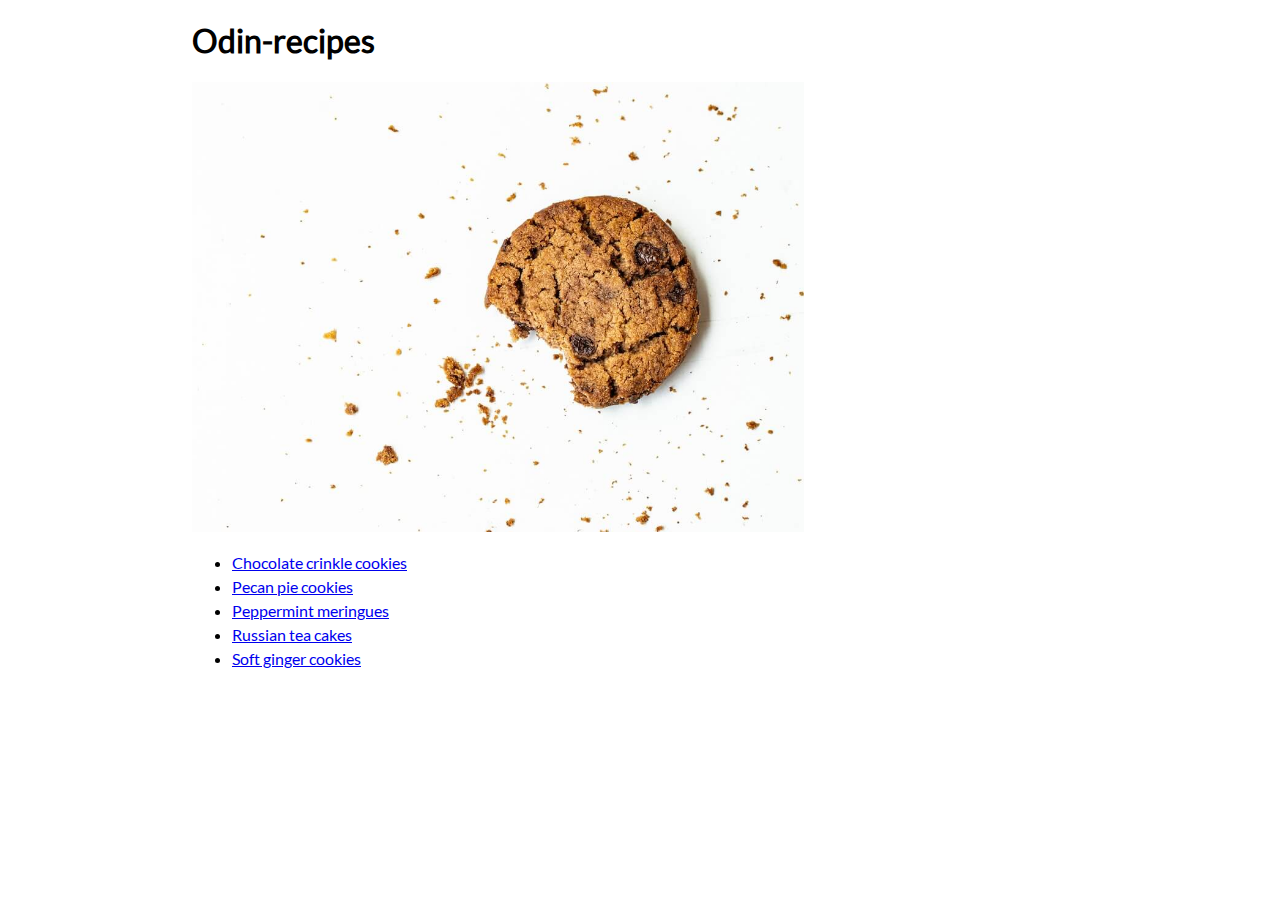
<file: index.html>
<!DOCTYPE html>
<html lang="en">

<head>
    <meta charset="UTF-8">
    <meta name="viewport" content="width=device-width, initial-scale=1.0">
    <link rel="icon" type="image/x-icon" href="./images/cookies.svg">
    <link rel="stylesheet" href="./style.css">
    <title>odin-recipes</title>
</head>

<body>
    <div class="wrapper">
        <h1>Odin-recipes</h1>
        <img src="./images/cookies.jpg" alt="cookies">
        <ul>
            <li><a href="./recipes/chocolate_crinkle_cookies.html">Chocolate crinkle cookies</a></li>
            <li><a href="./recipes/pecan_pie_cookies.html">Pecan pie cookies</a></li>
            <li><a href="./recipes/peppermint_meringues.html">Peppermint meringues</a></li>
            <li><a href="./recipes/russian_tea_cakes.html">Russian tea cakes</a></li>
            <li><a href="./recipes/soft_ginger_cookies.html">Soft ginger cookies</a></li>
        </ul>
    </div>
</body>

</html>
</file>
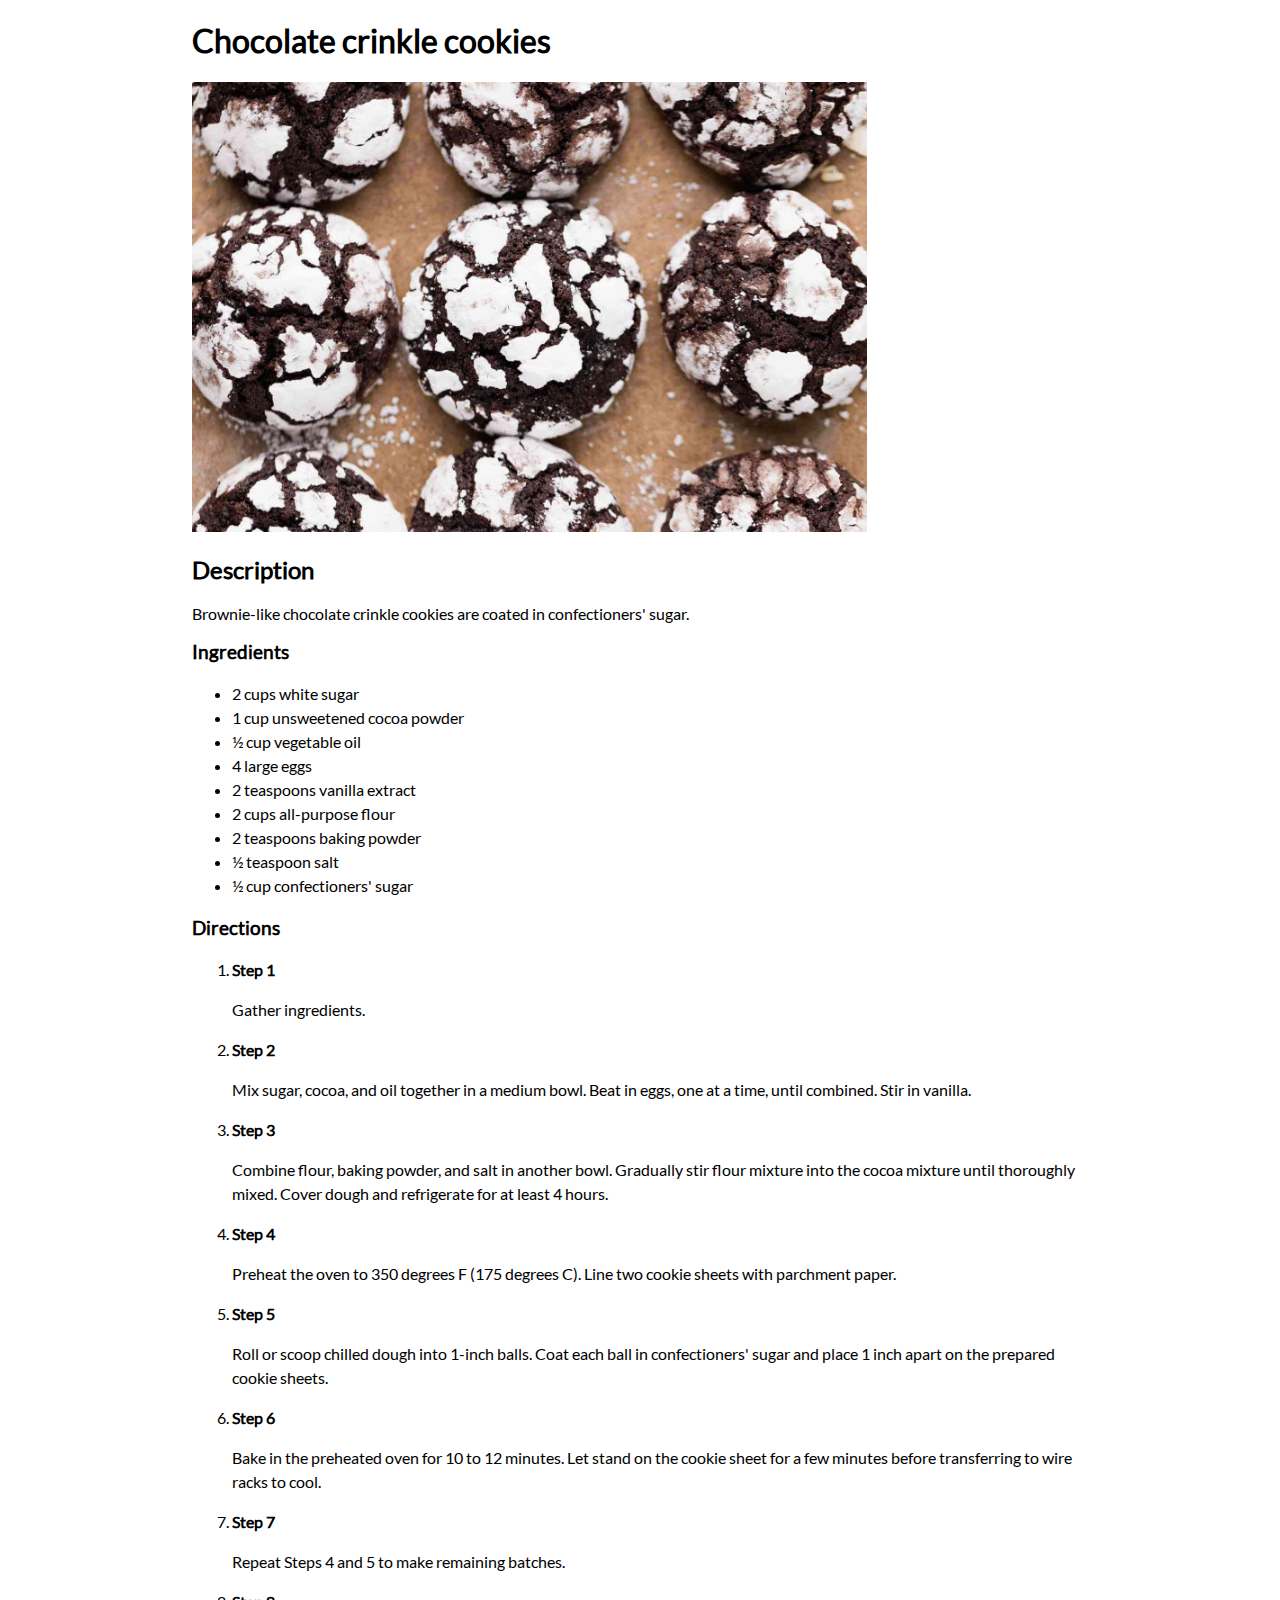
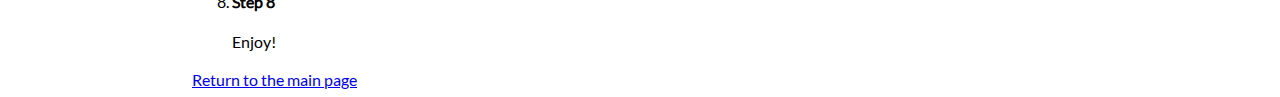
<file: recipes/chocolate_crinkle_cookies.html>
<!DOCTYPE html>
<html lang="en">

<head>
    <meta charset="UTF-8">
    <meta name="viewport" content="width=device-width, initial-scale=1.0">
    <link rel="icon" type="image/x-icon" href="../images/cookies.svg">
    <link rel="stylesheet" href="../style.css">
    <title>Chocolate crinkle cookies</title>
</head>

<body>
    <div class="wrapper">
        <h1>Chocolate crinkle cookies</h1>
        <img src="../images/chocolate_crinkle_cookies.jpg" alt="chocolate crinkle cookies">
        <h2>Description</h2>
        <p>Brownie-like chocolate crinkle cookies are coated in confectioners' sugar.
        </p>
        <h3>Ingredients</h3>
        <ul>
            <li>2 cups white sugar</li>
            <li>1 cup unsweetened cocoa powder</li>
            <li>½ cup vegetable oil</li>
            <li>4 large eggs</li>
            <li>2 teaspoons vanilla extract</li>
            <li>2 cups all-purpose flour</li>
            <li>2 teaspoons baking powder</li>
            <li>½ teaspoon salt</li>
            <li>½ cup confectioners' sugar</li>
        </ul>
        <h3>Directions</h3>
        <ol>
            <li>
                <strong>Step 1</strong>
                <p>Gather ingredients.
                </p>
            </li>
            <li>
                <strong>Step 2</strong>
                <p>Mix sugar, cocoa, and oil together in a medium bowl. Beat in eggs, one at a time, until combined.
                    Stir in
                    vanilla.
                </p>
            </li>
            <li>
                <strong>Step 3</strong>
                <p>Combine flour, baking powder, and salt in another bowl. Gradually stir flour mixture into the cocoa
                    mixture until thoroughly mixed. Cover dough and refrigerate for at least 4 hours.
                </p>
            </li>
            <li>
                <strong>Step 4</strong>
                <p>Preheat the oven to 350 degrees F (175 degrees C). Line two cookie sheets with parchment paper.
                </p>
            </li>
            <li>
                <strong>Step 5</strong>
                <p>Roll or scoop chilled dough into 1-inch balls. Coat each ball in confectioners' sugar and place 1
                    inch
                    apart on the prepared cookie sheets.
                </p>
            </li>
            <li>
                <strong>Step 6</strong>
                <p>Bake in the preheated oven for 10 to 12 minutes. Let stand on the cookie sheet for a few minutes
                    before
                    transferring to wire racks to cool.
                </p>
            </li>
            <li>
                <strong>Step 7</strong>
                <p>Repeat Steps 4 and 5 to make remaining batches.
                </p>
            </li>
            <li>
                <strong>Step 8</strong>
                <p>Enjoy!
                </p>
            </li>
        </ol>
        <a href="../index.html">Return to the main page</a>
    </div>

</body>

</html>
</file>
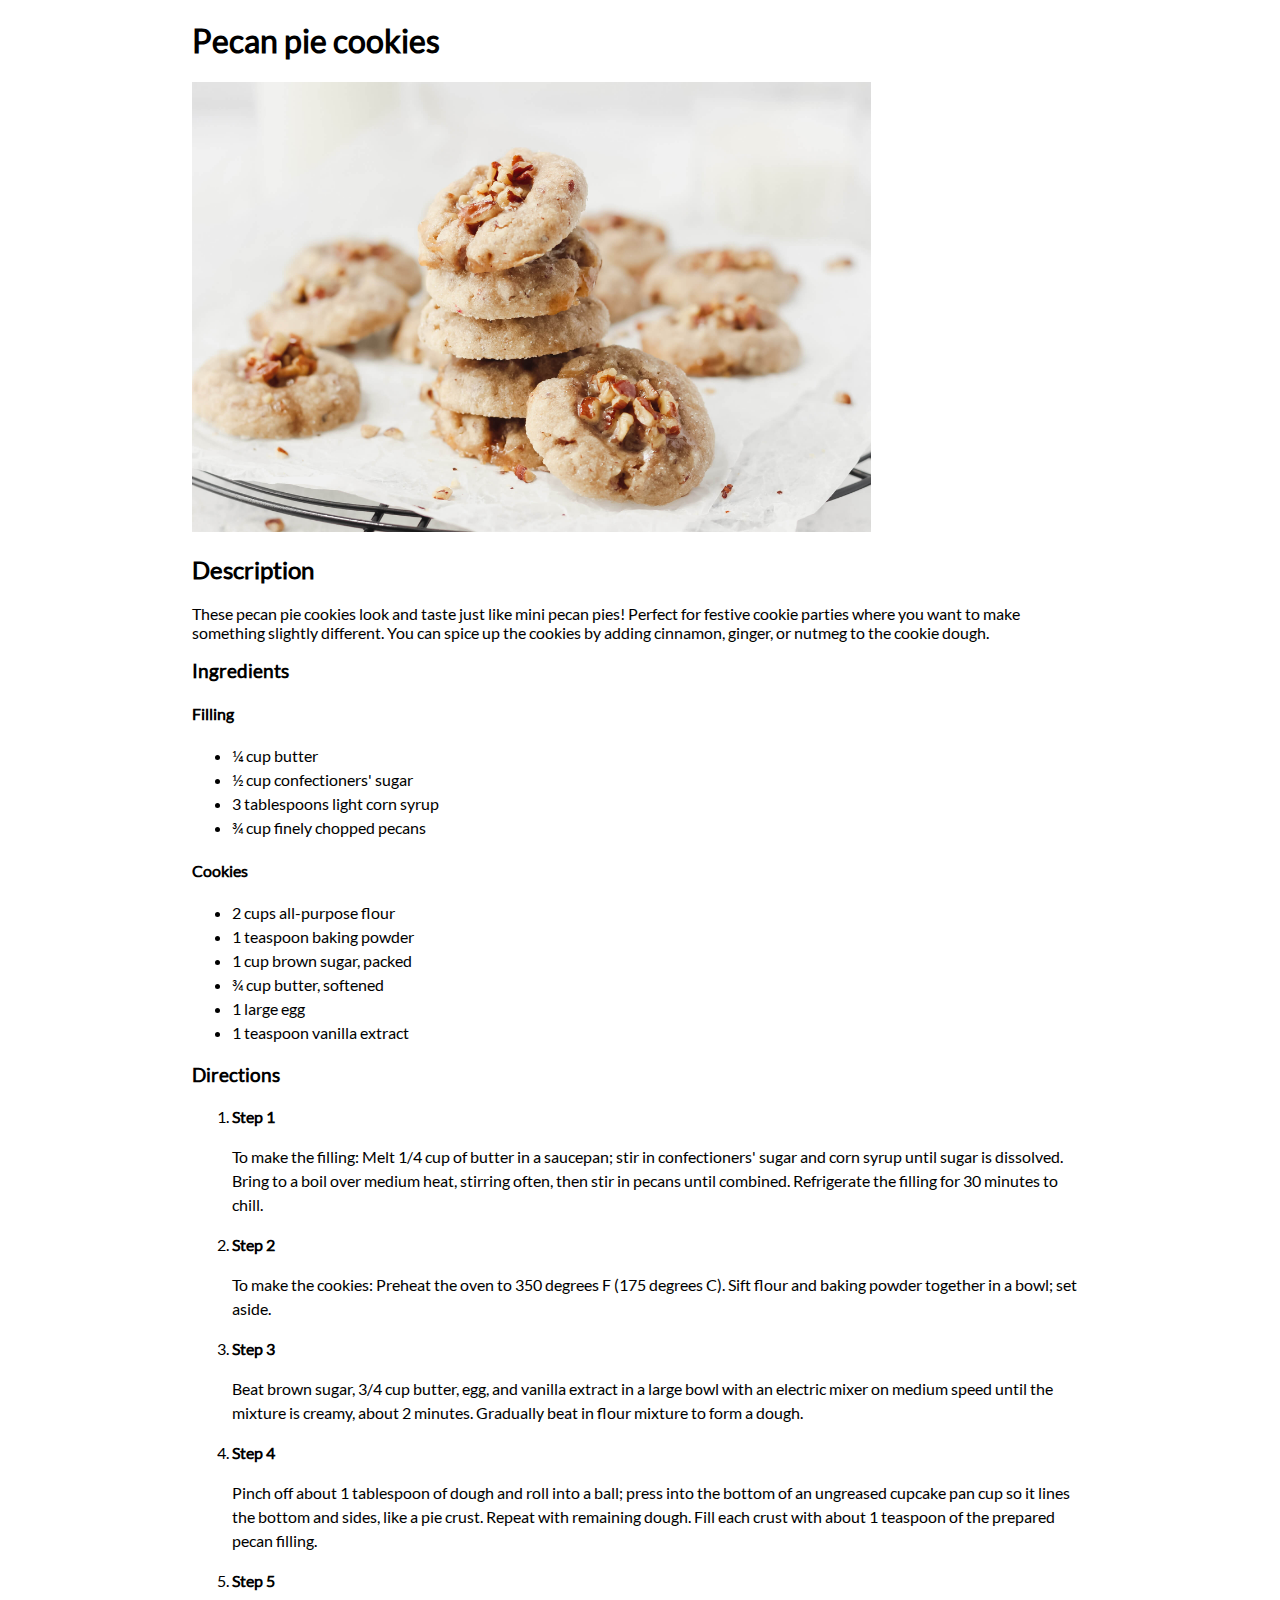
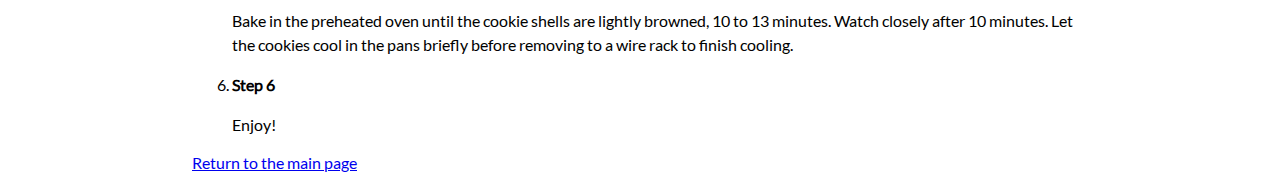
<file: recipes/pecan_pie_cookies.html>
<!DOCTYPE html>
<html lang="en">

<head>
    <meta charset="UTF-8">
    <meta name="viewport" content="width=device-width, initial-scale=1.0">
    <link rel="icon" type="image/x-icon" href="../images/cookies.svg">
    <link rel="stylesheet" href="../style.css">
    <title>Pecan pie cookies</title>
</head>

<body>
    <div class="wrapper">
        <h1>Pecan pie cookies</h1>
        <img src="../images/pecan_pie_cookies.jpg" alt="pecan pie cookies">
        <h2>Description</h2>
        <p>These pecan pie cookies look and taste just like mini pecan pies! Perfect for festive cookie parties where
            you
            want to make something slightly different. You can spice up the cookies by adding cinnamon, ginger, or
            nutmeg to
            the cookie dough.
        </p>
        <h3>Ingredients</h3>
        <h4>Filling</h4>
        <ul>
            <li>¼ cup butter</li>
            <li>½ cup confectioners' sugar</li>
            <li>3 tablespoons light corn syrup</li>
            <li>¾ cup finely chopped pecans</li>
        </ul>
        <h4>Cookies</h4>
        <ul>
            <li>2 cups all-purpose flour</li>
            <li>1 teaspoon baking powder</li>
            <li>1 cup brown sugar, packed</li>
            <li>¾ cup butter, softened</li>
            <li>1 large egg</li>
            <li>1 teaspoon vanilla extract</li>
        </ul>
        <h3>Directions</h3>
        <ol>
            <li>
                <strong>Step 1</strong>
                <p>To make the filling: Melt 1/4 cup of butter in a saucepan; stir in confectioners' sugar and corn
                    syrup
                    until sugar is dissolved. Bring to a boil over medium heat, stirring often, then stir in pecans
                    until
                    combined. Refrigerate the filling for 30 minutes to chill.
                </p>
            </li>
            <li>
                <strong>Step 2</strong>
                <p>To make the cookies: Preheat the oven to 350 degrees F (175 degrees C). Sift flour and baking powder
                    together in a bowl; set aside.
                </p>
            </li>
            <li>
                <strong>Step 3</strong>
                <p>Beat brown sugar, 3/4 cup butter, egg, and vanilla extract in a large bowl with an electric mixer on
                    medium speed until the mixture is creamy, about 2 minutes. Gradually beat in flour mixture to form a
                    dough.
                </p>
            </li>
            <li>
                <strong>Step 4</strong>
                <p>Pinch off about 1 tablespoon of dough and roll into a ball; press into the bottom of an ungreased
                    cupcake
                    pan cup so it lines the bottom and sides, like a pie crust. Repeat with remaining dough. Fill each
                    crust
                    with about 1 teaspoon of the prepared pecan filling.
                </p>
            </li>
            <li>
                <strong>Step 5</strong>
                <p>Bake in the preheated oven until the cookie shells are lightly browned, 10 to 13 minutes. Watch
                    closely
                    after 10 minutes. Let the cookies cool in the pans briefly before removing to a wire rack to finish
                    cooling.
                </p>
            </li>
            <li>
                <strong>Step 6</strong>
                <p>Enjoy!
                </p>
            </li>
        </ol>
        <a href="../index.html">Return to the main page</a>
    </div>

</body>

</html>
</file>
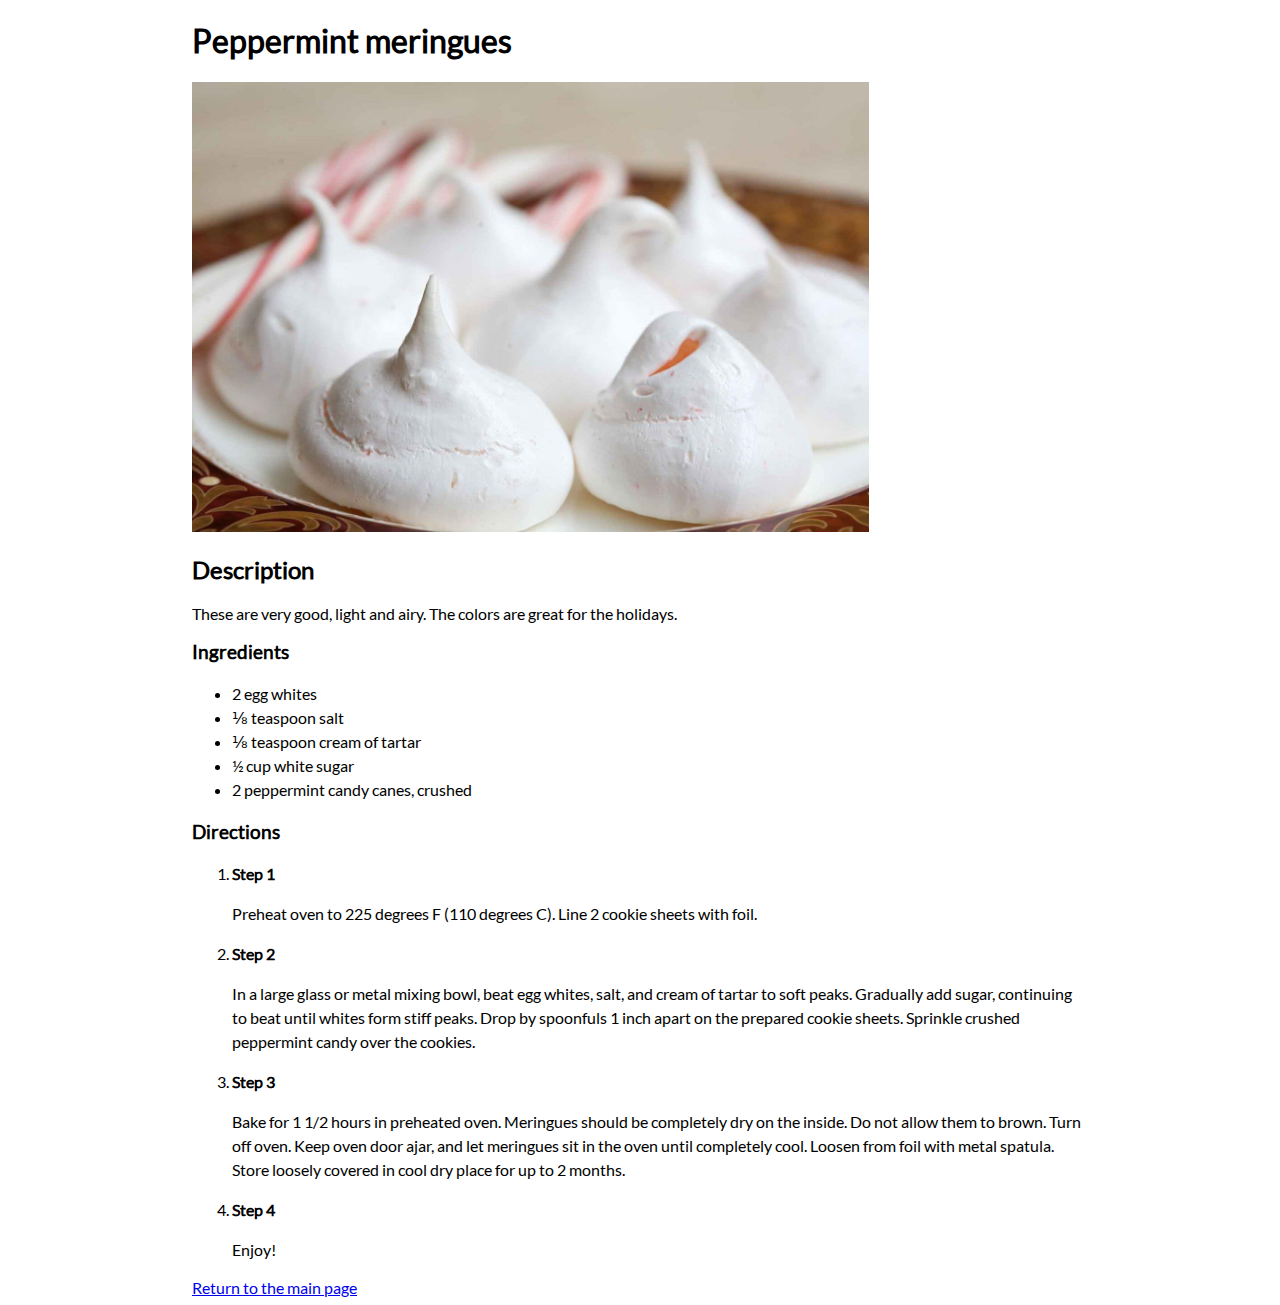
<file: recipes/peppermint_meringues.html>
<!DOCTYPE html>
<html lang="en">

<head>
    <meta charset="UTF-8">
    <meta name="viewport" content="width=device-width, initial-scale=1.0">
    <link rel="icon" type="image/x-icon" href="../images/cookies.svg">
    <link rel="stylesheet" href="../style.css">
    <title>Peppermint meringues</title>
</head>

<body>
    <div class="wrapper">
        <h1>Peppermint meringues</h1>
        <img src="../images/peppermint_meringues.jpg" alt="peppermint meringues">
        <h2>Description</h2>
        <p>
            These are very good, light and airy. The colors are great for the holidays.
        </p>
        <h3>Ingredients</h3>
        <ul>
            <li>2 egg whites</li>
            <li>⅛ teaspoon salt</li>
            <li>⅛ teaspoon cream of tartar</li>
            <li>½ cup white sugar</li>
            <li>2 peppermint candy canes, crushed</li>
        </ul>
        <h3>Directions</h3>
        <ol>
            <li>
                <strong>Step 1</strong>
                <p>Preheat oven to 225 degrees F (110 degrees C). Line 2 cookie sheets with foil.
                </p>
            </li>
            <li>
                <strong>Step 2</strong>
                <p>In a large glass or metal mixing bowl, beat egg whites, salt, and cream of tartar to soft peaks.
                    Gradually add sugar, continuing to beat until whites form stiff peaks. Drop by spoonfuls 1 inch
                    apart on the prepared cookie sheets. Sprinkle crushed peppermint candy over the cookies.
                </p>
            </li>
            <li>
                <strong>Step 3</strong>
                <p>Bake for 1 1/2 hours in preheated oven. Meringues should be completely dry on the inside. Do not
                    allow them to brown. Turn off oven. Keep oven door ajar, and let meringues sit in the oven until
                    completely cool. Loosen from foil with metal spatula. Store loosely covered in cool dry place for up
                    to 2 months.
                </p>
            </li>
            <li>
                <strong>Step 4</strong>
                <p>Enjoy!
                </p>
            </li>
        </ol>
        <a href="../index.html">Return to the main page</a>
    </div>
</body>

</html>
</file>
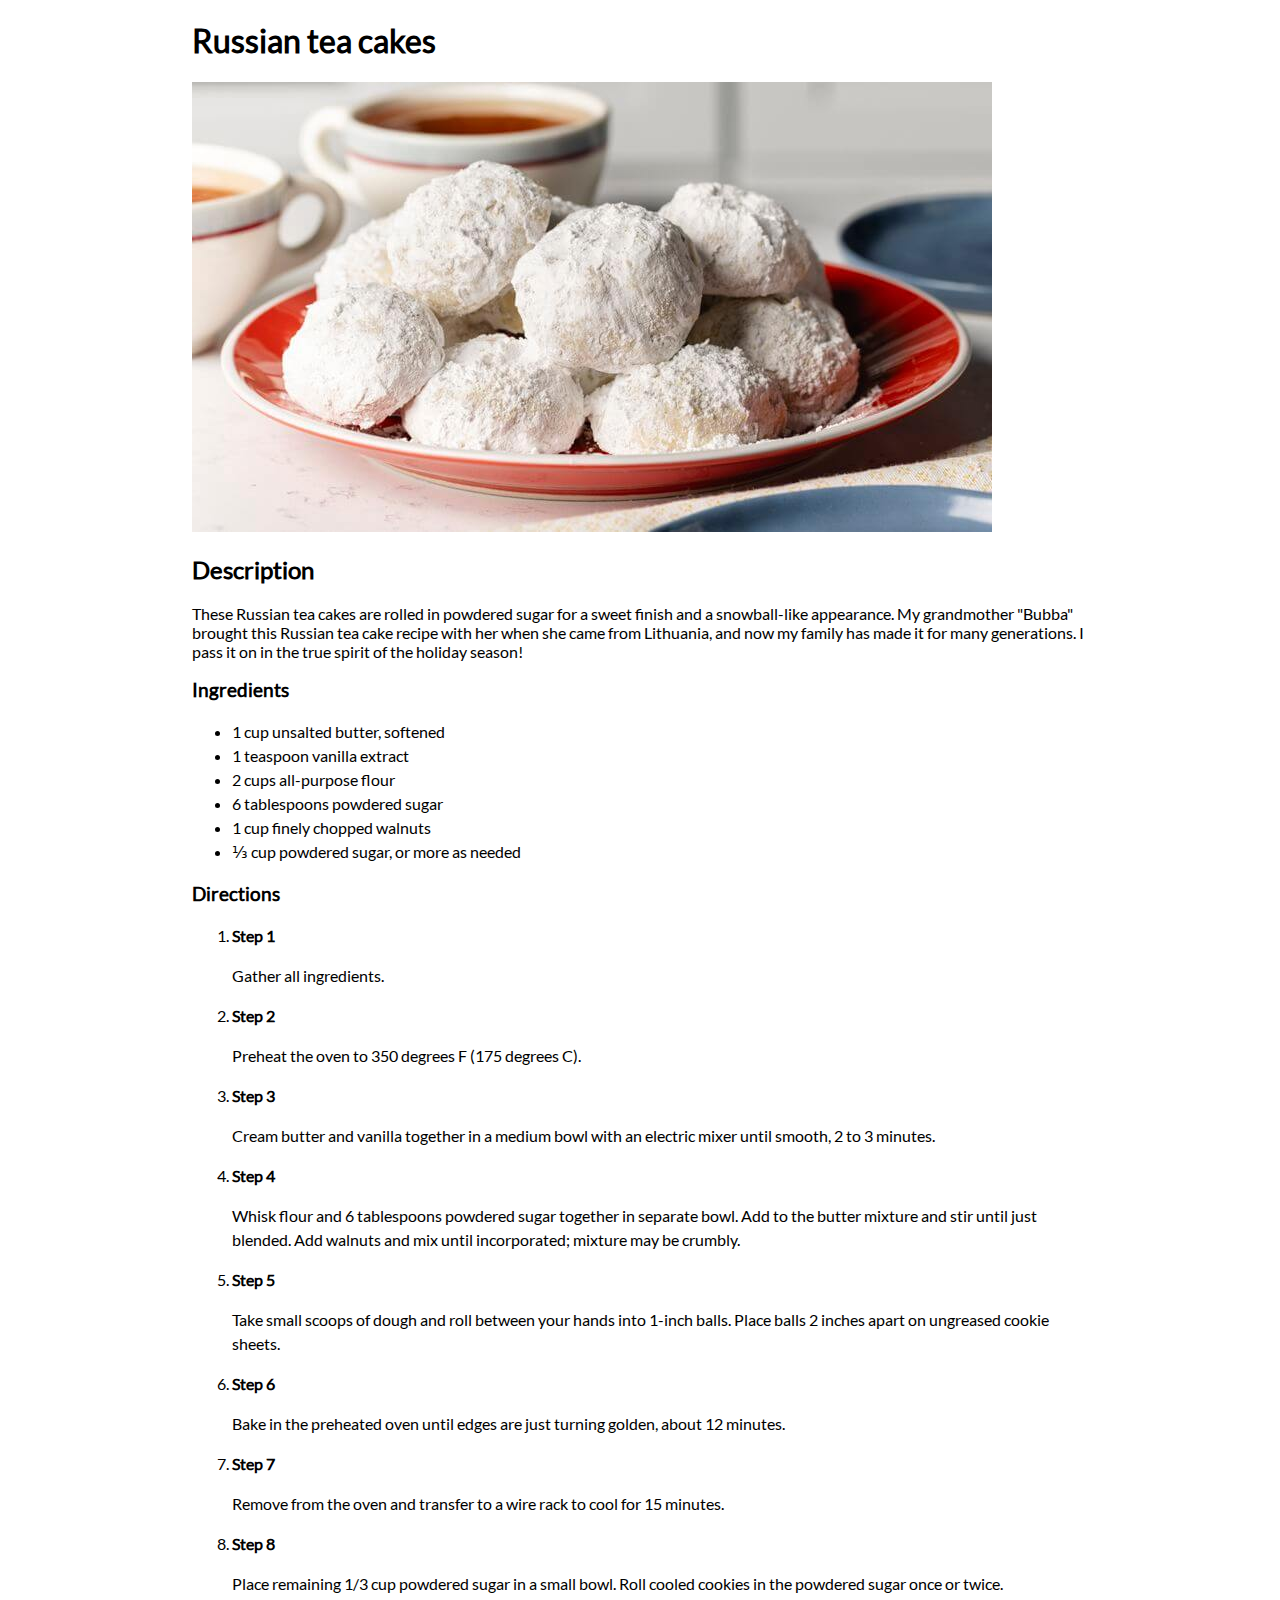
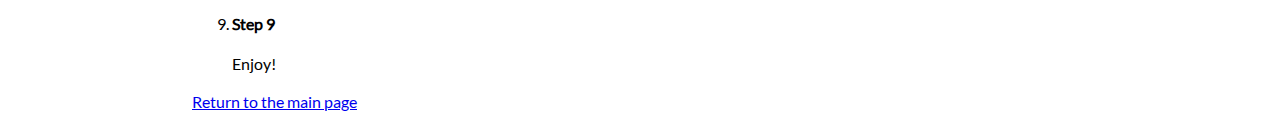
<file: recipes/russian_tea_cakes.html>
<!DOCTYPE html>
<html lang="en">

<head>
    <meta charset="UTF-8">
    <meta name="viewport" content="width=device-width, initial-scale=1.0">
    <link rel="icon" type="image/x-icon" href="../images/cookies.svg">
    <link rel="stylesheet" href="../style.css">
    <title>Russian tea cakes</title>
</head>

<body>
    <div class="wrapper">
        <h1>Russian tea cakes</h1>
        <img src="../images/russian_tea_cakes.jpg" alt="russian tea cakes">
        <h2>Description</h2>
        <p>
            These Russian tea cakes are rolled in powdered sugar for a sweet finish and a snowball-like appearance. My
            grandmother "Bubba" brought this Russian tea cake recipe with her when she came from Lithuania, and now my
            family has made it for many generations. I pass it on in the true spirit of the holiday season!
        </p>
        <h3>Ingredients</h3>
        <ul>
            <li>1 cup unsalted butter, softened</li>
            <li>1 teaspoon vanilla extract</li>
            <li>2 cups all-purpose flour</li>
            <li>6 tablespoons powdered sugar</li>
            <li>1 cup finely chopped walnuts</li>
            <li>⅓ cup powdered sugar, or more as needed</li>
        </ul>
        <h3>Directions</h3>
        <ol>
            <li>
                <strong>Step 1</strong>
                <p>Gather all ingredients.
                </p>
            </li>
            <li>
                <strong>Step 2</strong>
                <p>Preheat the oven to 350 degrees F (175 degrees C).
                </p>
            </li>
            <li>
                <strong>Step 3</strong>
                <p>Cream butter and vanilla together in a medium bowl with an electric mixer until smooth, 2 to 3
                    minutes.
                </p>
            </li>
            <li>
                <strong>Step 4</strong>
                <p>Whisk flour and 6 tablespoons powdered sugar together in separate bowl. Add to the butter mixture and
                    stir until just blended. Add walnuts and mix until incorporated; mixture may be crumbly.
                </p>
            </li>
            <li>
                <strong>Step 5</strong>
                <p>Take small scoops of dough and roll between your hands into 1-inch balls. Place balls 2 inches apart
                    on ungreased cookie sheets.
                </p>
            </li>
            <li>
                <strong>Step 6</strong>
                <p>Bake in the preheated oven until edges are just turning golden, about 12 minutes.
                </p>
            </li>
            <li>
                <strong>Step 7</strong>
                <p>Remove from the oven and transfer to a wire rack to cool for 15 minutes.
                </p>
            </li>
            <li>
                <strong>Step 8</strong>
                <p>Place remaining 1/3 cup powdered sugar in a small bowl. Roll cooled cookies in the powdered sugar
                    once or twice.
                </p>
            </li>
            <li>
                <strong>Step 9</strong>
                <p>Enjoy!
                </p>
            </li>
        </ol>
        <a href="../index.html">Return to the main page</a>
    </div>
</body>

</html>
</file>
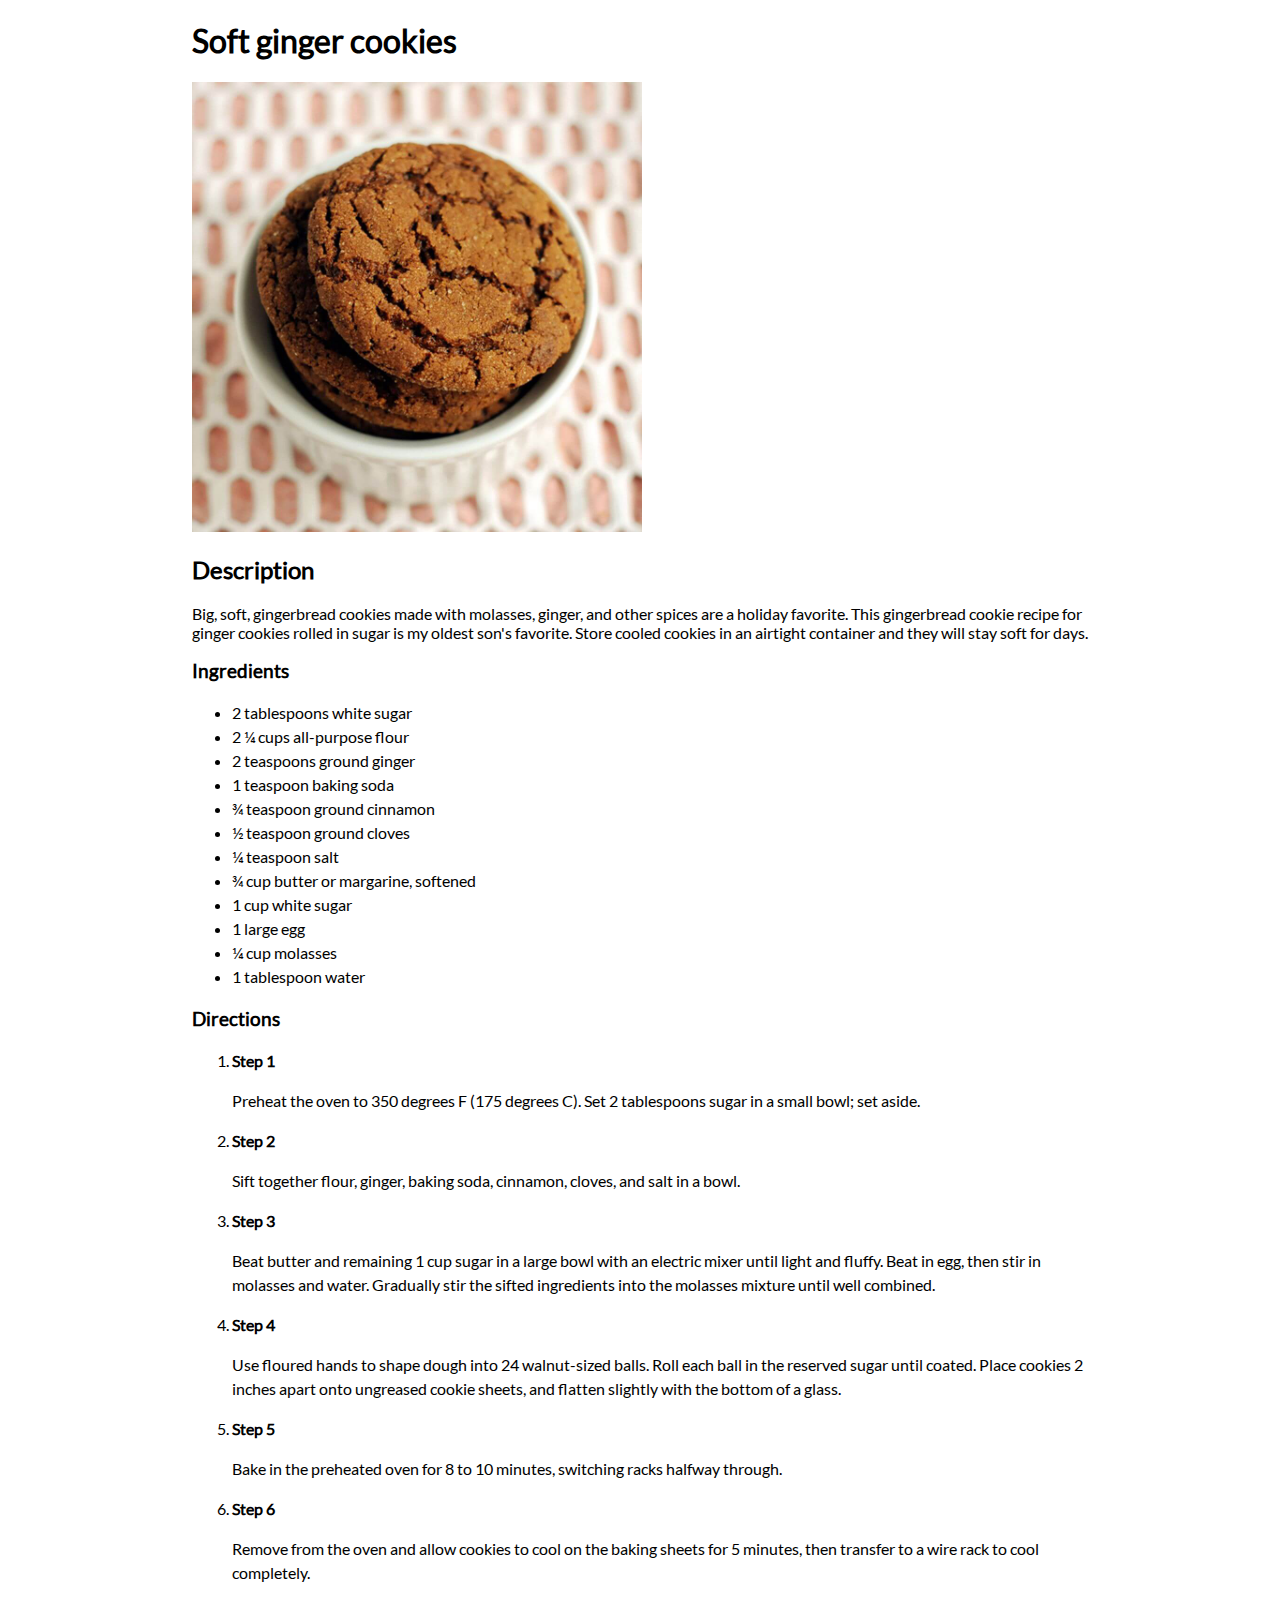
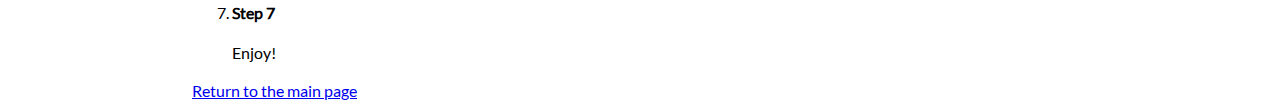
<file: recipes/soft_ginger_cookies.html>
<!DOCTYPE html>
<html lang="en">

<head>
    <meta charset="UTF-8">
    <meta name="viewport" content="width=device-width, initial-scale=1.0">
    <link rel="icon" type="image/x-icon" href="../images/cookies.svg">
    <link rel="stylesheet" href="../style.css">
    <title>Soft ginger cookies</title>
</head>

<body>
    <div class="wrapper">
        <h1>Soft ginger cookies</h1>
        <img src="../images/soft_ginger_cookies.jpg" alt="soft ginger cookies">
        <h2>Description</h2>
        <p>
            Big, soft, gingerbread cookies made with molasses, ginger, and other spices are a holiday favorite. This
            gingerbread cookie recipe for ginger cookies rolled in sugar is my oldest son's favorite. Store cooled
            cookies in an airtight container and they will stay soft for days.
        </p>
        <h3>Ingredients</h3>
        <ul>
            <li>2 tablespoons white sugar</li>
            <li>2 ¼ cups all-purpose flour</li>
            <li>2 teaspoons ground ginger</li>
            <li>1 teaspoon baking soda</li>
            <li>¾ teaspoon ground cinnamon</li>
            <li>½ teaspoon ground cloves</li>
            <li>¼ teaspoon salt</li>
            <li>¾ cup butter or margarine, softened</li>
            <li>1 cup white sugar</li>
            <li>1 large egg</li>
            <li>¼ cup molasses</li>
            <li>1 tablespoon water</li>
        </ul>
        <h3>Directions</h3>
        <ol>
            <li>
                <strong>Step 1</strong>
                <p>Preheat the oven to 350 degrees F (175 degrees C). Set 2 tablespoons sugar in a small bowl; set
                    aside.
                </p>
            </li>
            <li>
                <strong>Step 2</strong>
                <p>Sift together flour, ginger, baking soda, cinnamon, cloves, and salt in a bowl.
                </p>
            </li>
            <li>
                <strong>Step 3</strong>
                <p>Beat butter and remaining 1 cup sugar in a large bowl with an electric mixer until light and fluffy.
                    Beat in egg, then stir in molasses and water. Gradually stir the sifted ingredients into the
                    molasses mixture until well combined.
                </p>
            </li>
            <li>
                <strong>Step 4</strong>
                <p>Use floured hands to shape dough into 24 walnut-sized balls. Roll each ball in the reserved sugar
                    until coated. Place cookies 2 inches apart onto ungreased cookie sheets, and flatten slightly with
                    the bottom of a glass.
                </p>
            </li>
            <li>
                <strong>Step 5</strong>
                <p>Bake in the preheated oven for 8 to 10 minutes, switching racks halfway through.
                </p>
            </li>
            <li>
                <strong>Step 6</strong>
                <p>Remove from the oven and allow cookies to cool on the baking sheets for 5 minutes, then transfer to a
                    wire rack to cool completely.
                </p>
            </li>
            <li>
                <strong>Step 7</strong>
                <p>Enjoy!
                </p>
            </li>
        </ol>
        <a href="../index.html">Return to the main page</a>
    </div>
</body>

</html>
</file>
<file: style.css>
@font-face {
    font-family: Lato;
    src: url(./assets/fonts/Lato-Regular.ttf);
}

* {
    box-sizing: border-box;
}

html, body {
    font-family: Lato, system-ui, -apple-system, sans-serif;
    font-size: 1rem;
}

img {
    max-height: 50vh;
}

ul {
    list-style-type: disc;
}

li {
    line-height: 1.5rem;
}

.wrapper {
    max-width: 70vw;
    margin: 0 auto;
}
</file>
